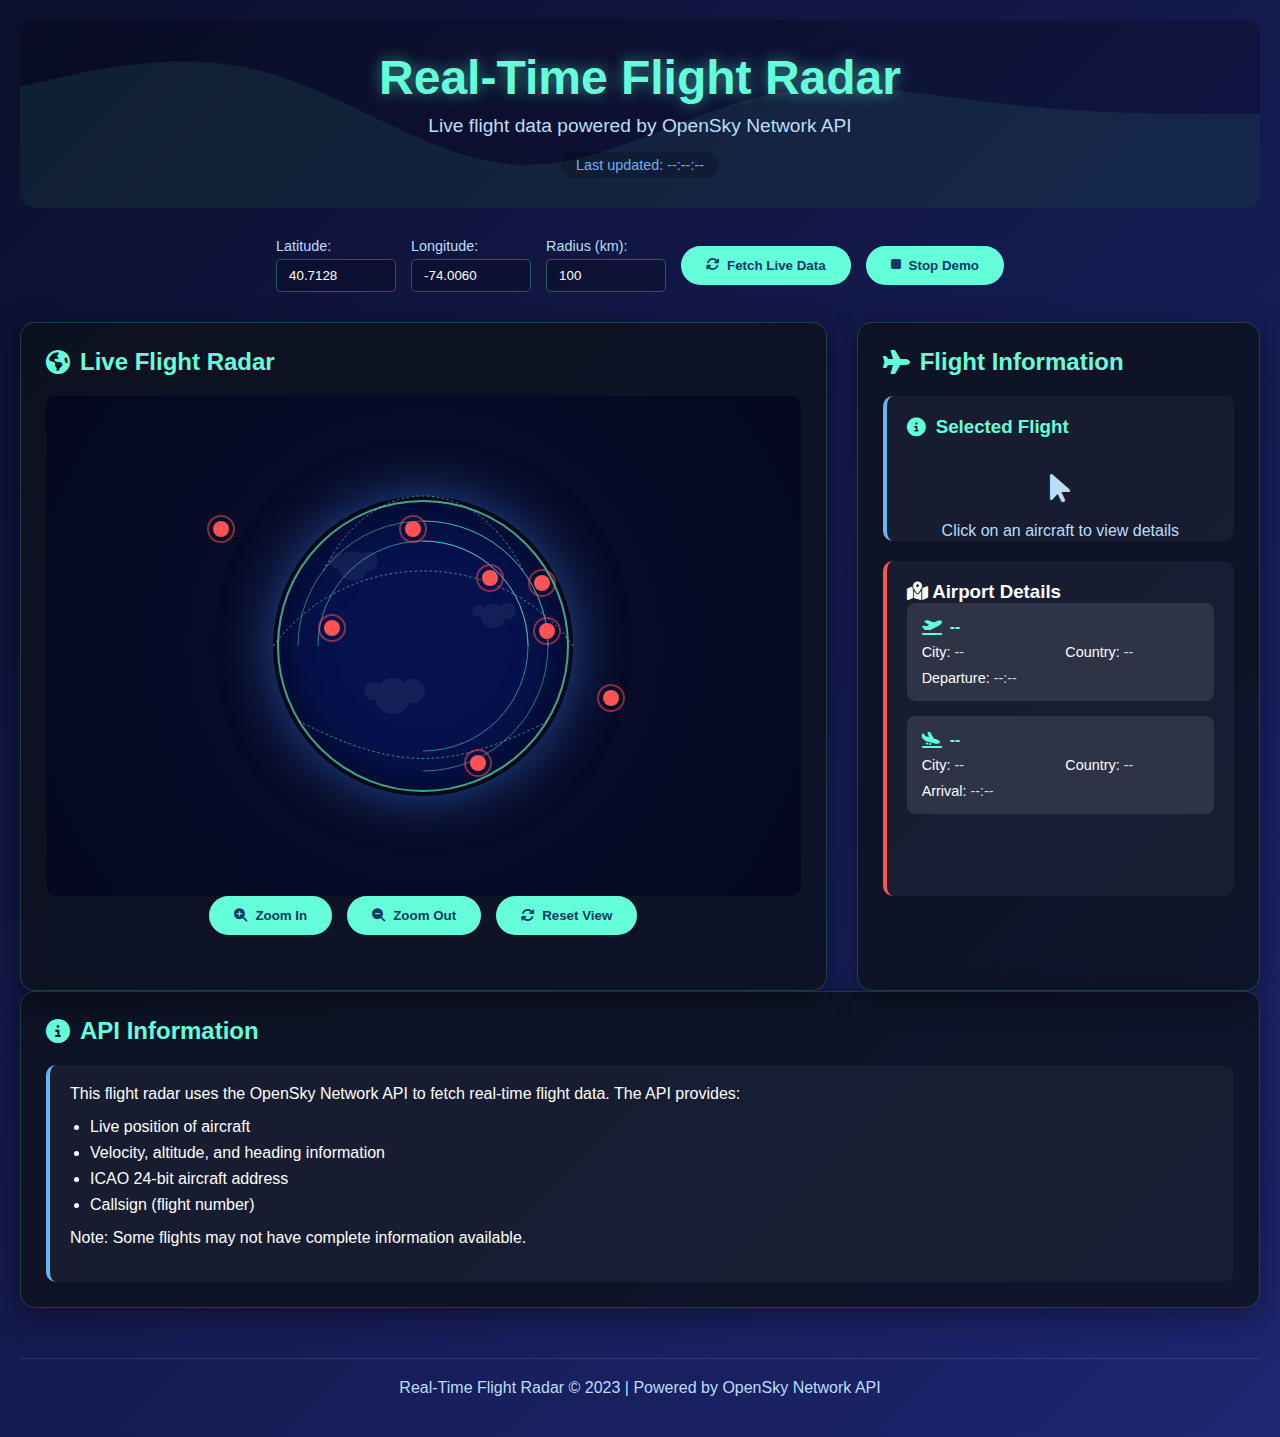
<file: docs/index.html>
<!DOCTYPE html>
<html lang="en">
<head>
    <meta charset="UTF-8">
    <meta name="viewport" content="width=device-width, initial-scale=1.0">
    <title>Real-Time Flight Radar</title>
    <link rel="stylesheet" href="styles.css">
    <link rel="stylesheet" href="https://cdnjs.cloudflare.com/ajax/libs/font-awesome/6.4.0/css/all.min.css">
</head>
<body>
    <div class="container">
        <header>
            <h1>Real-Time Flight Radar</h1>
            <p class="subtitle">Live flight data powered by OpenSky Network API</p>
            <div class="last-updated" id="last-updated">Last updated: --:--:--</div>
        </header>
        
        <div class="controls">
            <div class="control-group">
                <label for="latitude">Latitude:</label>
                <input type="number" id="latitude" value="40.7128" step="0.0001">
            </div>
            <div class="control-group">
                <label for="longitude">Longitude:</label>
                <input type="number" id="longitude" value="-74.0060" step="0.0001">
            </div>
            <div class="control-group">
                <label for="radius">Radius (km):</label>
                <input type="number" id="radius" value="100" min="10" max="500">
            </div>
            <button class="btn" id="fetch-data"><i class="fas fa-sync-alt"></i> Fetch Live Data</button>
            <button class="btn" id="demo-mode"><i class="fas fa-play"></i> Demo Mode</button>
        </div>
        
        <div class="main-content">
            <div class="card">
                <h2 class="card-title"><i class="fas fa-globe-americas"></i> Live Flight Radar</h2>
                <div class="globe-container">
                    <div class="globe">
                        <div class="clouds"></div>
                    </div>
                    <div class="flight-path">
                        <svg width="100%" height="100%" viewBox="0 0 1000 1000">
                            <path class="path" d="M300,350 C400,150 600,150 700,350" />
                            <path class="path" d="M200,500 C350,300 650,300 800,500" />
                            <path class="path" d="M250,650 C450,750 550,750 750,650" />
                        </svg>
                    </div>
                    <div class="map-overlay" id="map-overlay">
                        <!-- Flights will be added here dynamically -->
                    </div>
                </div>
                
                <div class="controls">
                    <button class="btn" id="zoom-in"><i class="fas fa-search-plus"></i> Zoom In</button>
                    <button class="btn" id="zoom-out"><i class="fas fa-search-minus"></i> Zoom Out</button>
                    <button class="btn" id="reset-view"><i class="fas fa-sync"></i> Reset View</button>
                </div>
            </div>
            
            <div class="card">
                <h2 class="card-title"><i class="fas fa-plane"></i> Flight Information</h2>
                <div class="info-panel">
                    <div class="flight-info">
                        <h3><i class="fas fa-info-circle"></i> Selected Flight</h3>
                        <div class="no-selection" id="no-selection">
                            <p><i class="fas fa-mouse-pointer fa-2x"></i><br><br>Click on an aircraft to view details</p>
                        </div>
                        <div id="flight-details" style="display: none;">
                            <div class="info-grid">
                                <div class="info-item">
                                    <div class="info-label">Flight Number</div>
                                    <div class="info-value" id="flight-number">--</div>
                                </div>
                                <div class="info-item">
                                    <div class="info-label">Speed</div>
                                    <div class="info-value" id="flight-speed">-- km/h</div>
                                </div>
                                <div class="info-item">
                                    <div class="info-label">Altitude</div>
                                    <div class="info-value" id="flight-altitude">-- m</div>
                                </div>
                                <div class="info-item">
                                    <div class="info-label">Aircraft</div>
                                    <div class="info-value" id="flight-aircraft">--</div>
                                </div>
                                <div class="info-item">
                                    <div class="info-label">Origin</div>
                                    <div class="info-value" id="flight-origin">--</div>
                                </div>
                                <div class="info-item">
                                    <div class="info-label">Destination</div>
                                    <div class="info-value" id="flight-destination">--</div>
                                </div>
                                <div class="info-item">
                                    <div class="info-label">Vertical Rate</div>
                                    <div class="info-value" id="flight-vertical">-- m/s</div>
                                </div>
                                <div class="info-item">
                                    <div class="info-label">Heading</div>
                                    <div class="info-value" id="flight-heading">--°</div>
                                </div>
                            </div>
                        </div>
                    </div>
                    
                    <div class="airport-info">
                        <h3><i class="fas fa-map-marked-alt"></i> Airport Details</h3>
                        <div id="airport-details">
                            <div class="airport">
                                <div class="airport-name"><i class="fas fa-plane-departure"></i> <span id="origin-airport">--</span></div>
                                <div class="airport-details">
                                    <div class="detail-item">City: <span class="detail-value" id="origin-city">--</span></div>
                                    <div class="detail-item">Country: <span class="detail-value" id="origin-country">--</span></div>
                                    <div class="detail-item">Departure: <span class="detail-value" id="origin-time">--:--</span></div>
                                </div>
                            </div>
                            <div class="airport">
                                <div class="airport-name"><i class="fas fa-plane-arrival"></i> <span id="destination-airport">--</span></div>
                                <div class="airport-details">
                                    <div class="detail-item">City: <span class="detail-value" id="destination-city">--</span></div>
                                    <div class="detail-item">Country: <span class="detail-value" id="destination-country">--</span></div>
                                    <div class="detail-item">Arrival: <span class="detail-value" id="destination-time">--:--</span></div>
                                </div>
                            </div>
                        </div>
                    </div>
                </div>
            </div>
        </div>
        
        <div class="card">
            <h2 class="card-title"><i class="fas fa-info-circle"></i> API Information</h2>
            <div class="api-info">
                <p>This flight radar uses the OpenSky Network API to fetch real-time flight data. The API provides:</p>
                <ul>
                    <li>Live position of aircraft</li>
                    <li>Velocity, altitude, and heading information</li>
                    <li>ICAO 24-bit aircraft address</li>
                    <li>Callsign (flight number)</li>
                </ul>
                <p>Note: Some flights may not have complete information available.</p>
            </div>
        </div>
        
        <footer>
            <p>Real-Time Flight Radar &copy; 2023 | Powered by OpenSky Network API</p>
        </footer>
    </div>

    <script src="script.js"></script>
</body>
</html>
</file>
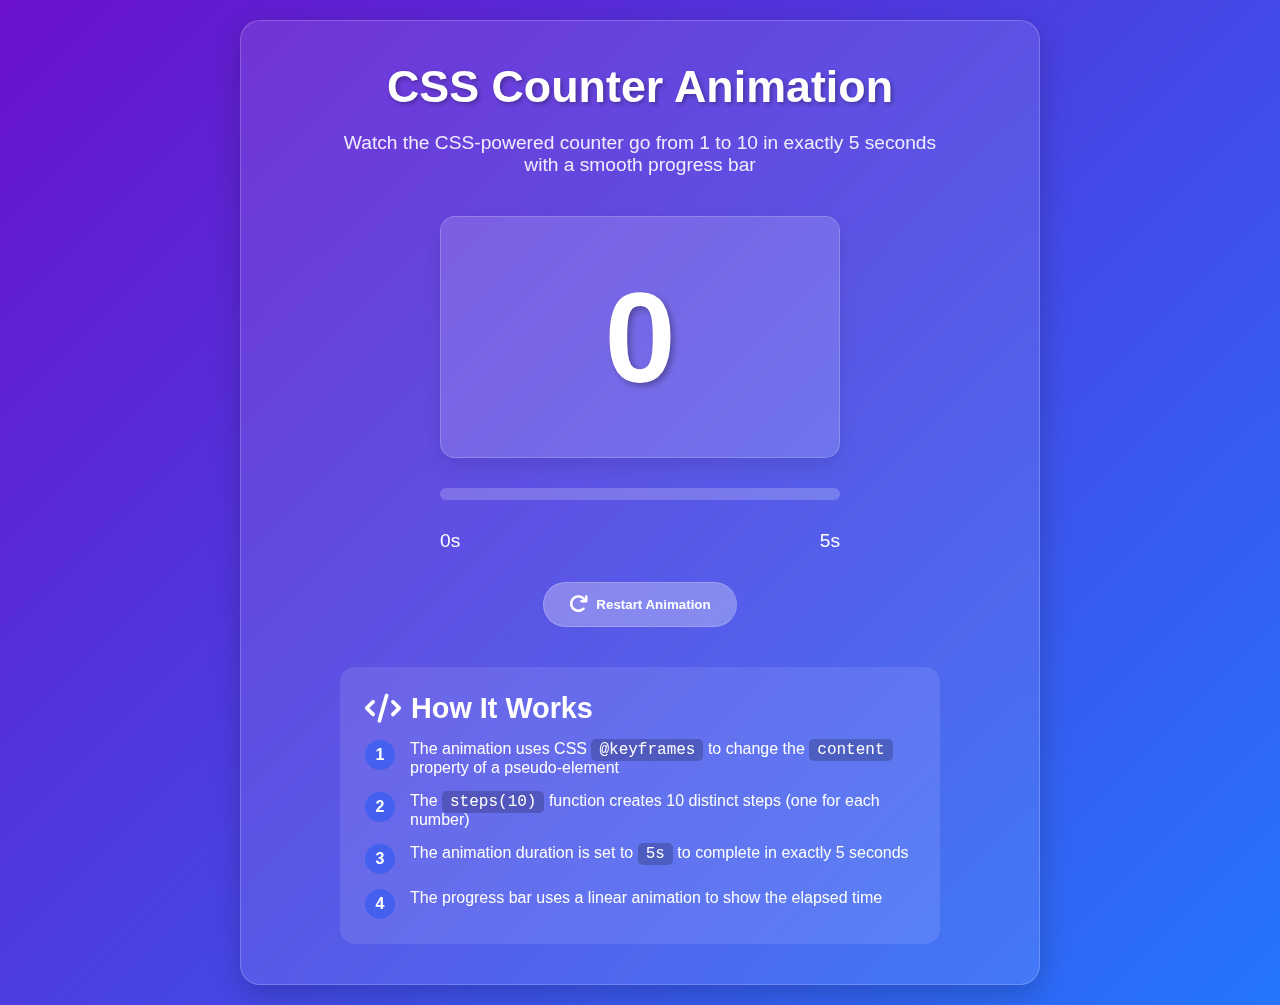
<file: contar-1-a-10.html>
<!DOCTYPE html>
<html lang="en">
<head>
    <meta charset="UTF-8">
    <meta name="viewport" content="width=device-width, initial-scale=1.0">
    <title>CSS Counter 1 to 10</title>
    <link rel="stylesheet" href="https://cdnjs.cloudflare.com/ajax/libs/font-awesome/6.4.0/css/all.min.css">
    <style>
        * {
            margin: 0;
            padding: 0;
            box-sizing: border-box;
            font-family: 'Segoe UI', Tahoma, Geneva, Verdana, sans-serif;
        }
        
        body {
            background: linear-gradient(135deg, #6a11cb 0%, #2575fc 100%);
            color: white;
            min-height: 100vh;
            display: flex;
            flex-direction: column;
            justify-content: center;
            align-items: center;
            padding: 20px;
            text-align: center;
        }
        
        .container {
            max-width: 800px;
            width: 100%;
            background: rgba(255, 255, 255, 0.1);
            border-radius: 20px;
            padding: 40px;
            box-shadow: 0 10px 30px rgba(0, 0, 0, 0.2);
            backdrop-filter: blur(10px);
            border: 1px solid rgba(255, 255, 255, 0.2);
        }
        
        h1 {
            font-size: 2.8rem;
            margin-bottom: 20px;
            text-shadow: 2px 2px 4px rgba(0, 0, 0, 0.3);
        }
        
        .subtitle {
            font-size: 1.2rem;
            margin-bottom: 40px;
            color: rgba(255, 255, 255, 0.9);
            max-width: 600px;
            margin-left: auto;
            margin-right: auto;
        }
        
        .counter-box {
            background: rgba(255, 255, 255, 0.15);
            border-radius: 15px;
            padding: 30px;
            margin: 30px auto;
            max-width: 400px;
            box-shadow: 0 8px 20px rgba(0, 0, 0, 0.1);
            border: 1px solid rgba(255, 255, 255, 0.2);
        }
        
        .counter {
            font-size: 8rem;
            font-weight: 800;
            color: white;
            text-shadow: 3px 3px 6px rgba(0, 0, 0, 0.3);
            height: 180px;
            display: flex;
            align-items: center;
            justify-content: center;
            position: relative;
        }
        
        .counter::before {
            content: "0";
            animation: count 5s steps(10) infinite;
        }
        
        @keyframes count {
            0% { content: "0"; }
            10% { content: "1"; }
            20% { content: "2"; }
            30% { content: "3"; }
            40% { content: "4"; }
            50% { content: "5"; }
            60% { content: "6"; }
            70% { content: "7"; }
            80% { content: "8"; }
            90% { content: "9"; }
            100% { content: "10"; }
        }
        
        .progress-bar {
            height: 12px;
            background: rgba(255, 255, 255, 0.2);
            border-radius: 10px;
            margin: 30px auto;
            max-width: 400px;
            overflow: hidden;
        }
        
        .progress {
            height: 100%;
            width: 0%;
            background: linear-gradient(90deg, #ff9a9e 0%, #fad0c4 99%, #fad0c4 100%);
            border-radius: 10px;
            animation: progress 5s linear infinite;
        }
        
        @keyframes progress {
            0% { width: 0%; }
            100% { width: 100%; }
        }
        
        .timer-text {
            font-size: 1.2rem;
            margin: 15px 0;
            display: flex;
            justify-content: space-between;
            max-width: 400px;
            margin-left: auto;
            margin-right: auto;
        }
        
        .info-box {
            background: rgba(255, 255, 255, 0.1);
            border-radius: 15px;
            padding: 25px;
            margin-top: 40px;
            text-align: left;
            max-width: 600px;
            margin-left: auto;
            margin-right: auto;
        }
        
        h2 {
            font-size: 1.8rem;
            margin-bottom: 15px;
            display: flex;
            align-items: center;
            gap: 10px;
        }
        
        .instructions {
            display: grid;
            gap: 15px;
        }
        
        .step {
            display: flex;
            gap: 15px;
            align-items: flex-start;
        }
        
        .step-number {
            background: #4361ee;
            color: white;
            width: 30px;
            height: 30px;
            border-radius: 50%;
            display: flex;
            align-items: center;
            justify-content: center;
            flex-shrink: 0;
            font-weight: 700;
        }
        
        .controls {
            display: flex;
            gap: 15px;
            justify-content: center;
            margin-top: 30px;
            flex-wrap: wrap;
        }
        
        .btn {
            background: rgba(255, 255, 255, 0.2);
            color: white;
            border: none;
            padding: 12px 25px;
            border-radius: 50px;
            cursor: pointer;
            font-weight: 600;
            transition: all 0.3s;
            display: inline-flex;
            align-items: center;
            gap: 8px;
            backdrop-filter: blur(5px);
            border: 1px solid rgba(255, 255, 255, 0.2);
        }
        
        .btn:hover {
            background: rgba(255, 255, 255, 0.3);
            transform: translateY(-2px);
            box-shadow: 0 5px 15px rgba(0, 0, 0, 0.2);
        }
        
        .btn i {
            font-size: 1.2rem;
        }
        
        .highlight {
            color: #ffb7c5;
            font-weight: 600;
        }
        
        code {
            background: rgba(0, 0, 0, 0.2);
            padding: 2px 8px;
            border-radius: 5px;
            font-family: 'Fira Code', monospace;
        }
        
        @media (max-width: 600px) {
            h1 {
                font-size: 2.2rem;
            }
            
            .counter {
                font-size: 6rem;
                height: 150px;
            }
            
            .container {
                padding: 25px;
            }
        }
    </style>
</head>
<body>
    <div class="container">
        <h1>CSS Counter Animation</h1>
        <p class="subtitle">Watch the CSS-powered counter go from 1 to 10 in exactly 5 seconds with a smooth progress bar</p>
        
        <div class="counter-box">
            <div class="counter"></div>
        </div>
        
        <div class="progress-bar">
            <div class="progress"></div>
        </div>
        
        <div class="timer-text">
            <span>0s</span>
            <span>5s</span>
        </div>
        
        <div class="controls">
            <button class="btn" onclick="location.reload()">
                <i class="fas fa-redo"></i> Restart Animation
            </button>
        </div>
        
        <div class="info-box">
            <h2><i class="fas fa-code"></i> How It Works</h2>
            <div class="instructions">
                <div class="step">
                    <div class="step-number">1</div>
                    <div class="step-content">
                        The animation uses CSS <code>@keyframes</code> to change the <code>content</code> property of a pseudo-element
                    </div>
                </div>
                <div class="step">
                    <div class="step-number">2</div>
                    <div class="step-content">
                        The <code>steps(10)</code> function creates 10 distinct steps (one for each number)
                    </div>
                </div>
                <div class="step">
                    <div class="step-number">3</div>
                    <div class="step-content">
                        The animation duration is set to <code>5s</code> to complete in exactly 5 seconds
                    </div>
                </div>
                <div class="step">
                    <div class="step-number">4</div>
                    <div class="step-content">
                        The progress bar uses a linear animation to show the elapsed time
                    </div>
                </div>
            </div>
        </div>
    </div>

    <script>
        // Simple script to restart animation on button click
        document.querySelector('.btn').addEventListener('click', function() {
            // Restart counter animation
            const counter = document.querySelector('.counter');
            counter.style.animation = 'none';
            void counter.offsetWidth; // Trigger reflow
            counter.style.animation = null;
            
            // Restart progress bar animation
            const progress = document.querySelector('.progress');
            progress.style.animation = 'none';
            void progress.offsetWidth; // Trigger reflow
            progress.style.animation = null;
        });
    </script>
</body>
</html>
</file>
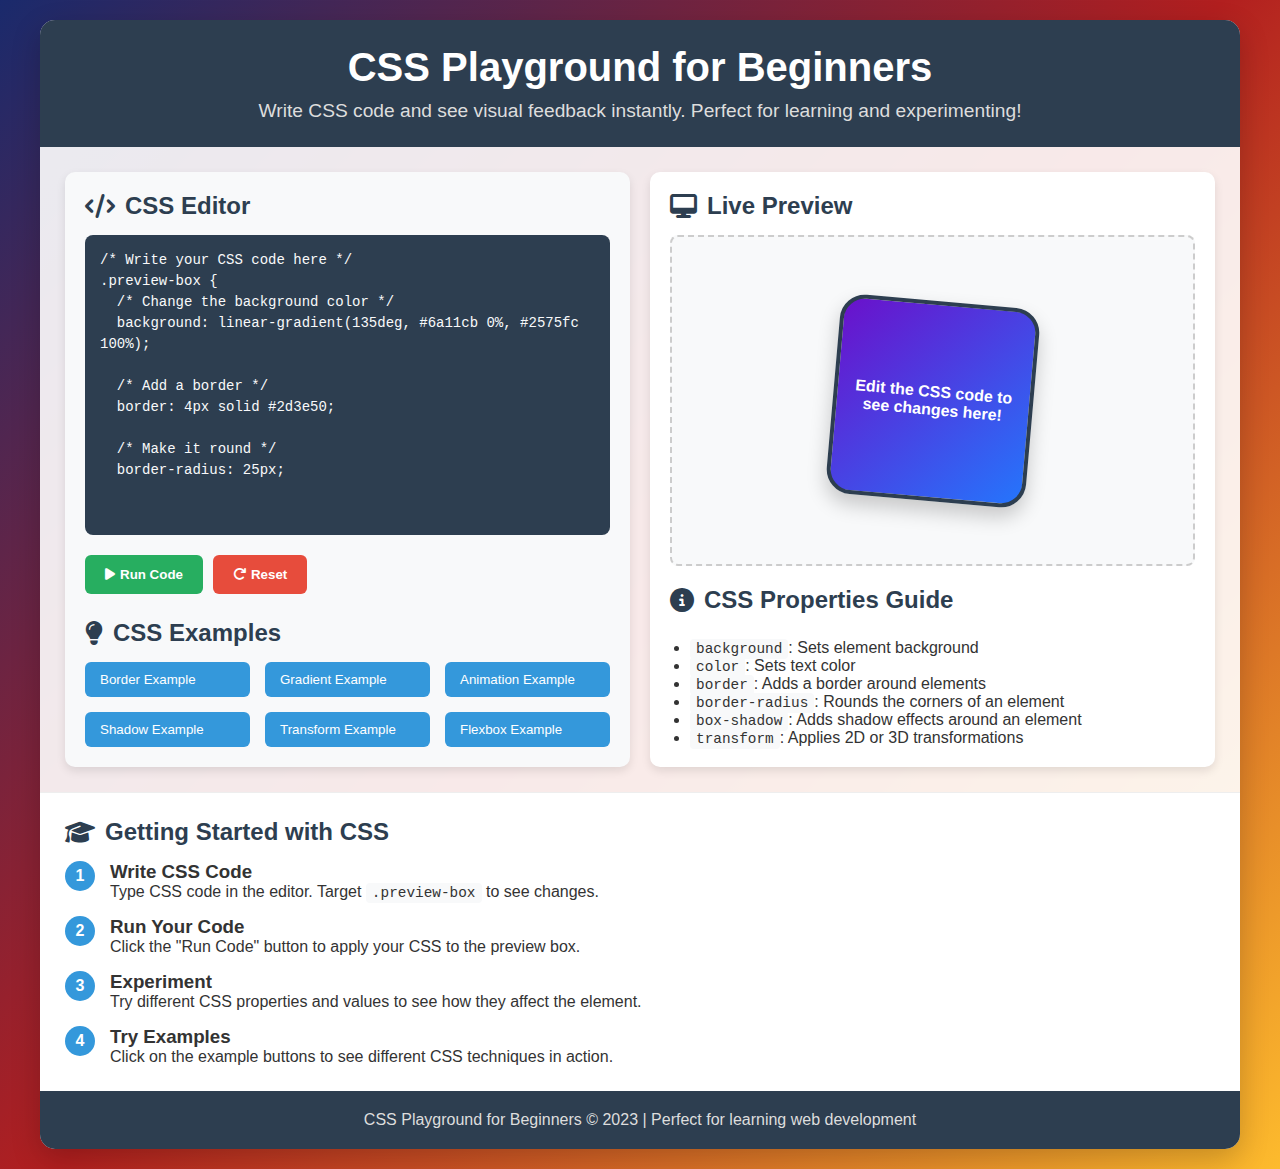
<file: github-visualizer.html>
<!DOCTYPE html>
<html lang="en">
<head>
    <meta charset="UTF-8">
    <meta name="viewport" content="width=device-width, initial-scale=1.0">
    <title>CSS Playground for Beginners</title>
    <link rel="stylesheet" href="https://cdnjs.cloudflare.com/ajax/libs/font-awesome/6.4.0/css/all.min.css">
    <style>
        * {
            margin: 0;
            padding: 0;
            box-sizing: border-box;
            font-family: 'Segoe UI', Tahoma, Geneva, Verdana, sans-serif;
        }
        
        body {
            background: linear-gradient(135deg, #1a2a6c, #b21f1f, #fdbb2d);
            color: #333;
            min-height: 100vh;
            padding: 20px;
        }
        
        .container {
            max-width: 1200px;
            margin: 0 auto;
            background: rgba(255, 255, 255, 0.9);
            border-radius: 15px;
            overflow: hidden;
            box-shadow: 0 10px 30px rgba(0, 0, 0, 0.2);
        }
        
        header {
            background: #2d3e50;
            color: white;
            padding: 25px;
            text-align: center;
        }
        
        h1 {
            font-size: 2.5rem;
            margin-bottom: 10px;
        }
        
        .subtitle {
            font-size: 1.2rem;
            color: #ddd;
            max-width: 800px;
            margin: 0 auto;
        }
        
        .main-content {
            display: grid;
            grid-template-columns: 1fr 1fr;
            gap: 20px;
            padding: 25px;
        }
        
        @media (max-width: 900px) {
            .main-content {
                grid-template-columns: 1fr;
            }
        }
        
        .editor-panel {
            background: #f8f9fa;
            border-radius: 10px;
            padding: 20px;
            box-shadow: 0 4px 10px rgba(0, 0, 0, 0.1);
        }
        
        .panel-title {
            font-size: 1.5rem;
            margin-bottom: 15px;
            color: #2d3e50;
            display: flex;
            align-items: center;
            gap: 10px;
        }
        
        .code-editor {
            min-height: 300px;
            background: #2d3e50;
            border-radius: 8px;
            padding: 15px;
            font-family: 'Fira Code', monospace;
            overflow: auto;
        }
        
        .code-area {
            width: 100%;
            min-height: 250px;
            background: transparent;
            color: #f8f9fa;
            border: none;
            resize: none;
            font-family: 'Fira Code', monospace;
            font-size: 14px;
            line-height: 1.5;
            outline: none;
        }
        
        .preview-panel {
            background: #fff;
            border-radius: 10px;
            padding: 20px;
            box-shadow: 0 4px 10px rgba(0, 0, 0, 0.1);
            display: flex;
            flex-direction: column;
        }
        
        .preview-area {
            flex: 1;
            background: #f8f9fa;
            border-radius: 8px;
            padding: 20px;
            border: 2px dashed #ccc;
            display: flex;
            align-items: center;
            justify-content: center;
            min-height: 300px;
        }
        
        .preview-box {
            width: 200px;
            height: 200px;
            background: linear-gradient(135deg, #6a11cb 0%, #2575fc 100%);
            border-radius: 10px;
            display: flex;
            align-items: center;
            justify-content: center;
            color: white;
            font-weight: bold;
            text-align: center;
            padding: 15px;
            transition: all 0.3s ease;
            box-shadow: 0 5px 15px rgba(0, 0, 0, 0.1);
        }
        
        .controls {
            display: flex;
            gap: 10px;
            margin-top: 20px;
            flex-wrap: wrap;
        }
        
        .btn {
            background: #2d3e50;
            color: white;
            border: none;
            padding: 12px 20px;
            border-radius: 6px;
            cursor: pointer;
            font-weight: 600;
            transition: background 0.3s;
            display: inline-flex;
            align-items: center;
            gap: 5px;
        }
        
        .btn:hover {
            background: #1a252f;
        }
        
        .btn-run {
            background: #27ae60;
        }
        
        .btn-run:hover {
            background: #219653;
        }
        
        .btn-reset {
            background: #e74c3c;
        }
        
        .btn-reset:hover {
            background: #c0392b;
        }
        
        .examples {
            margin-top: 25px;
        }
        
        .examples-grid {
            display: grid;
            grid-template-columns: repeat(3, 1fr);
            gap: 15px;
            margin-top: 15px;
        }
        
        @media (max-width: 600px) {
            .examples-grid {
                grid-template-columns: 1fr;
            }
        }
        
        .example-btn {
            background: #3498db;
            color: white;
            border: none;
            padding: 10px 15px;
            border-radius: 6px;
            cursor: pointer;
            text-align: left;
            transition: background 0.3s;
        }
        
        .example-btn:hover {
            background: #2980b9;
        }
        
        .instructions {
            background: #fff;
            padding: 25px;
            border-top: 1px solid #eee;
        }
        
        .instructions h2 {
            color: #2d3e50;
            margin-bottom: 15px;
            display: flex;
            align-items: center;
            gap: 10px;
        }
        
        .steps {
            display: grid;
            gap: 15px;
        }
        
        .step {
            display: flex;
            gap: 15px;
            align-items: flex-start;
        }
        
        .step-number {
            background: #3498db;
            color: white;
            width: 30px;
            height: 30px;
            border-radius: 50%;
            display: flex;
            align-items: center;
            justify-content: center;
            flex-shrink: 0;
            font-weight: 700;
        }
        
        .step-content {
            flex: 1;
        }
        
        footer {
            text-align: center;
            padding: 20px;
            background: #2d3e50;
            color: #ddd;
        }
        
        .highlight {
            color: #e74c3c;
            font-weight: 600;
        }
        
        code {
            background: #f8f9fa;
            padding: 2px 6px;
            border-radius: 4px;
            font-family: 'Fira Code', monospace;
            font-size: 0.9em;
        }
    </style>
</head>
<body>
    <div class="container">
        <header>
            <h1>CSS Playground for Beginners</h1>
            <p class="subtitle">Write CSS code and see visual feedback instantly. Perfect for learning and experimenting!</p>
        </header>
        
        <div class="main-content">
            <div class="editor-panel">
                <h2 class="panel-title"><i class="fas fa-code"></i> CSS Editor</h2>
                <div class="code-editor">
                    <textarea class="code-area" id="css-input">/* Write your CSS code here */
.preview-box {
  /* Change the background color */
  background: linear-gradient(135deg, #6a11cb 0%, #2575fc 100%);
  
  /* Add a border */
  border: 4px solid #2d3e50;
  
  /* Make it round */
  border-radius: 25px;
  
  /* Add a shadow */
  box-shadow: 0 10px 20px rgba(0, 0, 0, 0.2);
  
  /* Rotate slightly */
  transform: rotate(5deg);
}

/* Add a hover effect */
.preview-box:hover {
  transform: scale(1.05) rotate(0deg);
}</textarea>
                </div>
                <div class="controls">
                    <button class="btn btn-run" id="run-btn"><i class="fas fa-play"></i> Run Code</button>
                    <button class="btn btn-reset" id="reset-btn"><i class="fas fa-redo"></i> Reset</button>
                </div>
                
                <div class="examples">
                    <h3 class="panel-title"><i class="fas fa-lightbulb"></i> CSS Examples</h3>
                    <div class="examples-grid">
                        <button class="example-btn" data-example="border">Border Example</button>
                        <button class="example-btn" data-example="gradient">Gradient Example</button>
                        <button class="example-btn" data-example="animation">Animation Example</button>
                        <button class="example-btn" data-example="shadow">Shadow Example</button>
                        <button class="example-btn" data-example="transform">Transform Example</button>
                        <button class="example-btn" data-example="flexbox">Flexbox Example</button>
                    </div>
                </div>
            </div>
            
            <div class="preview-panel">
                <h2 class="panel-title"><i class="fas fa-desktop"></i> Live Preview</h2>
                <div class="preview-area">
                    <div class="preview-box" id="preview-box">
                        Edit the CSS code to see changes here!
                    </div>
                </div>
                
                <h3 class="panel-title" style="margin-top: 20px;"><i class="fas fa-info-circle"></i> CSS Properties Guide</h3>
                <ul style="margin-left: 20px; margin-top: 10px;">
                    <li><code>background</code>: Sets element background</li>
                    <li><code>color</code>: Sets text color</li>
                    <li><code>border</code>: Adds a border around elements</li>
                    <li><code>border-radius</code>: Rounds the corners of an element</li>
                    <li><code>box-shadow</code>: Adds shadow effects around an element</li>
                    <li><code>transform</code>: Applies 2D or 3D transformations</li>
                </ul>
            </div>
        </div>
        
        <div class="instructions">
            <h2><i class="fas fa-graduation-cap"></i> Getting Started with CSS</h2>
            <div class="steps">
                <div class="step">
                    <div class="step-number">1</div>
                    <div class="step-content">
                        <h3>Write CSS Code</h3>
                        <p>Type CSS code in the editor. Target <code>.preview-box</code> to see changes.</p>
                    </div>
                </div>
                <div class="step">
                    <div class="step-number">2</div>
                    <div class="step-content">
                        <h3>Run Your Code</h3>
                        <p>Click the "Run Code" button to apply your CSS to the preview box.</p>
                    </div>
                </div>
                <div class="step">
                    <div class="step-number">3</div>
                    <div class="step-content">
                        <h3>Experiment</h3>
                        <p>Try different CSS properties and values to see how they affect the element.</p>
                    </div>
                </div>
                <div class="step">
                    <div class="step-number">4</div>
                    <div class="step-content">
                        <h3>Try Examples</h3>
                        <p>Click on the example buttons to see different CSS techniques in action.</p>
                    </div>
                </div>
            </div>
        </div>
        
        <footer>
            <p>CSS Playground for Beginners &copy; 2023 | Perfect for learning web development</p>
        </footer>
    </div>

    <script>
        document.getElementById('run-btn').addEventListener('click', function() {
            const cssCode = document.getElementById('css-input').value;
            const previewBox = document.getElementById('preview-box');
            
            try {
                // Remove any previously added style elements
                const existingStyle = document.getElementById('custom-style');
                if (existingStyle) {
                    existingStyle.remove();
                }
                
                // Create a new style element
                const style = document.createElement('style');
                style.id = 'custom-style';
                style.textContent = cssCode;
                document.head.appendChild(style);
            } catch (error) {
                console.error('Error applying CSS:', error);
            }
        });
        
        document.getElementById('reset-btn').addEventListener('click', function() {
            document.getElementById('css-input').value = `/* Write your CSS code here */
.preview-box {
  /* Change the background color */
  background: linear-gradient(135deg, #6a11cb 0%, #2575fc 100%);
  
  /* Add a border */
  border: 4px solid #2d3e50;
  
  /* Make it round */
  border-radius: 25px;
  
  /* Add a shadow */
  box-shadow: 0 10px 20px rgba(0, 0, 0, 0.2);
  
  /* Rotate slightly */
  transform: rotate(5deg);
}

/* Add a hover effect */
.preview-box:hover {
  transform: scale(1.05) rotate(0deg);
}`;
            
            // Remove any custom styles
            const existingStyle = document.getElementById('custom-style');
            if (existingStyle) {
                existingStyle.remove();
            }
        });
        
        // Add example CSS codes
        const examples = {
            border: `.preview-box {
  background: #f39c12;
  border: 10px dashed #8e44ad;
  border-radius: 50%;
  color: #2c3e50;
  font-size: 18px;
}`,
            gradient: `.preview-box {
  background: linear-gradient(45deg, #ff9a9e 0%, #fad0c4 99%, #fad0c4 100%);
  border: none;
  border-radius: 15px;
  color: #fff;
  text-shadow: 1px 1px 3px rgba(0, 0, 0, 0.3);
}`,
            animation: `.preview-box {
  background: #3498db;
  border-radius: 10px;
  animation: pulse 2s infinite;
}

@keyframes pulse {
  0% { transform: scale(1); }
  50% { transform: scale(1.1); }
  100% { transform: scale(1); }
}`,
            shadow: `.preview-box {
  background: #ecf0f1;
  color: #2c3e50;
  border: none;
  border-radius: 5px;
  box-shadow: 0 15px 25px rgba(0, 0, 0, 0.2), 0 0 0 10px #34495e;
}`,
            transform: `.preview-box {
  background: #e74c3c;
  border: none;
  border-radius: 5px;
  transform: skewX(-20deg) rotate(10deg);
  color: white;
  font-weight: bold;
}`,
            flexbox: `.preview-box {
  background: #2ecc71;
  border: none;
  border-radius: 10px;
  display: flex;
  flex-direction: column;
  justify-content: center;
  align-items: center;
  color: white;
  font-size: 22px;
  line-height: 1.4;
}`
        };
        
        // Add event listeners to example buttons
        document.querySelectorAll('.example-btn').forEach(button => {
            button.addEventListener('click', function() {
                const exampleType = this.getAttribute('data-example');
                document.getElementById('css-input').value = examples[exampleType];
            });
        });
        
        // Run the initial code
        document.getElementById('run-btn').click();
    </script>
</body>
</html>
</file>
<file: docs/styles.css>
* {
    margin: 0;
    padding: 0;
    box-sizing: border-box;
    font-family: 'Segoe UI', Tahoma, Geneva, Verdana, sans-serif;
}

body {
    background: linear-gradient(135deg, #0c0f2d 0%, #1d2671 100%);
    color: white;
    min-height: 100vh;
    overflow-x: hidden;
}

.container {
    max-width: 1400px;
    margin: 0 auto;
    padding: 20px;
}

header {
    text-align: center;
    padding: 30px 0;
    margin-bottom: 30px;
    background: rgba(0, 0, 0, 0.2);
    border-radius: 15px;
    position: relative;
    overflow: hidden;
}

header::before {
    content: '';
    position: absolute;
    top: 0;
    left: 0;
    width: 100%;
    height: 100%;
    background: url('data:image/svg+xml;utf8,<svg xmlns="http://www.w3.org/2000/svg" viewBox="0 0 1440 320"><path fill="%2364ffda" fill-opacity="0.1" d="M0,128L48,117.3C96,107,192,85,288,112C384,139,480,213,576,218.7C672,224,768,160,864,138.7C960,117,1056,139,1152,149.3C1248,160,1344,160,1392,160L1440,160L1440,320L1392,320C1344,320,1248,320,1152,320C1056,320,960,320,864,320C768,320,672,320,576,320C480,320,384,320,288,320C192,320,96,320,48,320L0,320Z"></path></svg>');
    background-size: cover;
    background-position: center;
    z-index: -1;
}

h1 {
    font-size: 3rem;
    margin-bottom: 10px;
    color: #64ffda;
    text-shadow: 0 0 15px rgba(100, 255, 218, 0.5);
}

.subtitle {
    font-size: 1.2rem;
    color: #bbdefb;
    max-width: 600px;
    margin: 0 auto 15px;
}

.last-updated {
    font-size: 0.9rem;
    color: #64b5f6;
    background: rgba(0, 0, 0, 0.2);
    display: inline-block;
    padding: 5px 15px;
    border-radius: 20px;
}

.controls {
    display: flex;
    gap: 15px;
    margin-bottom: 30px;
    flex-wrap: wrap;
    justify-content: center;
    align-items: center;
}

.control-group {
    display: flex;
    flex-direction: column;
    gap: 5px;
}

.control-group label {
    font-size: 0.9rem;
    color: #bbdefb;
}

.control-group input {
    padding: 8px 12px;
    border-radius: 5px;
    border: 1px solid rgba(100, 255, 218, 0.3);
    background: rgba(0, 0, 0, 0.2);
    color: white;
    width: 120px;
}

.main-content {
    display: grid;
    grid-template-columns: 2fr 1fr;
    gap: 30px;
}

@media (max-width: 1100px) {
    .main-content {
        grid-template-columns: 1fr;
    }
}

.card {
    background: rgba(13, 17, 28, 0.8);
    border-radius: 15px;
    padding: 25px;
    box-shadow: 0 8px 30px rgba(0, 0, 0, 0.4);
    border: 1px solid rgba(100, 255, 218, 0.2);
}

.card-title {
    font-size: 1.5rem;
    margin-bottom: 20px;
    color: #64ffda;
    display: flex;
    align-items: center;
    gap: 10px;
}

/* Globe Styles */
.globe-container {
    position: relative;
    height: 500px;
    overflow: hidden;
    border-radius: 10px;
    background: radial-gradient(circle at center, #0a1030 0%, #050720 100%);
}

.globe {
    position: absolute;
    top: 50%;
    left: 50%;
    width: 300px;
    height: 300px;
    margin-top: -150px;
    margin-left: -150px;
    border-radius: 50%;
    background: url('data:image/svg+xml;utf8,<svg xmlns="http://www.w3.org/2000/svg" width="300" height="300"><circle cx="150" cy="150" r="145" fill="%2305124d" stroke="%2364ffda" stroke-width="2"/><path d="M150 5A145 145 0 0 1 150 295" stroke="%2364ffda" stroke-width="0.5" fill="none"/><path d="M150 25A125 125 0 0 1 150 275" stroke="%2364ffda" stroke-width="0.5" fill="none"/><path d="M150 45A105 105 0 0 1 150 255" stroke="%2364ffda" stroke-width="0.5" fill="none"/><path d="M5 150A145 145 0 0 1 295 150" stroke="%2364ffda" stroke-width="0.5" fill="none"/><path d="M25 150A125 125 0 0 1 275 150" stroke="%2364ffda" stroke-width="0.5" fill="none"/><path d="M45 150A105 105 0 0 1 255 150" stroke="%2364ffda" stroke-width="0.5" fill="none"/></svg>');
    background-size: cover;
    box-shadow: 0 0 50px rgba(59, 130, 246, 0.5), 
                inset 0 0 50px rgba(0, 0, 0, 0.8);
    animation: rotateGlobe 120s infinite linear;
}

@keyframes rotateGlobe {
    0% { transform: rotate(0deg); }
    100% { transform: rotate(360deg); }
}

.clouds {
    position: absolute;
    top: 0;
    left: 0;
    width: 100%;
    height: 100%;
    background: url('data:image/svg+xml;utf8,<svg xmlns="http://www.w3.org/2000/svg" width="300" height="300"><g fill="%23ffffff" opacity="0.1"><circle cx="80" cy="70" r="15"/><circle cx="95" cy="65" r="10"/><circle cx="65" cy="65" r="8"/><circle cx="220" cy="120" r="12"/><circle cx="235" cy="115" r="8"/><circle cx="205" cy="115" r="6"/><circle cx="120" cy="200" r="18"/><circle cx="140" cy="195" r="12"/><circle cx="100" cy="195" r="9"/></g></svg>');
    animation: rotateClouds 100s infinite linear;
    opacity: 0.6;
}

@keyframes rotateClouds {
    0% { transform: rotate(0deg); }
    100% { transform: rotate(360deg); }
}

.map-overlay {
    position: absolute;
    top: 0;
    left: 0;
    width: 100%;
    height: 100%;
}

.flight {
    position: absolute;
    width: 16px;
    height: 16px;
    background: #ff5252;
    border-radius: 50%;
    transform: translate(-50%, -50%);
    cursor: pointer;
    z-index: 10;
    transition: all 0.3s;
}

.flight::after {
    content: '';
    position: absolute;
    top: 50%;
    left: 50%;
    width: 24px;
    height: 24px;
    border-radius: 50%;
    border: 2px solid #ff5252;
    opacity: 0.5;
    transform: translate(-50%, -50%);
    animation: pulse 2s infinite;
}

.flight:hover {
    transform: translate(-50%, -50%) scale(1.5);
    z-index: 100;
}

.flight-path {
    position: absolute;
    top: 0;
    left: 0;
    width: 100%;
    height: 100%;
    pointer-events: none;
}

.path {
    stroke: #64ffda;
    stroke-width: 1;
    stroke-dasharray: 5;
    fill: none;
    animation: dash 20s linear infinite;
}

@keyframes dash {
    to {
        stroke-dashoffset: 1000;
    }
}

@keyframes pulse {
    0% {
        width: 20px;
        height: 20px;
        opacity: 0.5;
    }
    100% {
        width: 40px;
        height: 40px;
        opacity: 0;
    }
}

/* Plane Info Panel */
.info-panel {
    height: 500px;
    display: flex;
    flex-direction: column;
}

.flight-info {
    background: rgba(30, 35, 56, 0.6);
    padding: 20px;
    border-radius: 10px;
    margin-bottom: 20px;
    border-left: 4px solid #64b5f6;
}

.flight-info h3 {
    color: #64ffda;
    margin-bottom: 15px;
    display: flex;
    align-items: center;
    gap: 10px;
}

.info-grid {
    display: grid;
    grid-template-columns: 1fr 1fr;
    gap: 15px;
}

.info-item {
    background: rgba(255, 255, 255, 0.1);
    padding: 12px;
    border-radius: 8px;
}

.info-label {
    font-size: 0.8rem;
    color: #bbdefb;
    margin-bottom: 5px;
}

.info-value {
    font-size: 1.2rem;
    font-weight: 600;
    color: #64ffda;
}

.airport-info {
    background: rgba(30, 35, 56, 0.6);
    padding: 20px;
    border-radius: 10px;
    flex: 1;
    display: flex;
    flex-direction: column;
    border-left: 4px solid #ff5252;
}

.airport {
    background: rgba(255, 255, 255, 0.1);
    padding: 15px;
    border-radius: 8px;
    margin-bottom: 15px;
}

.airport:last-child {
    margin-bottom: 0;
}

.airport-name {
    font-weight: 600;
    color: #64ffda;
    margin-bottom: 8px;
    display: flex;
    align-items: center;
    gap: 8px;
}

.airport-details {
    display: grid;
    grid-template-columns: 1fr 1fr;
    gap: 10px;
}

.detail-item {
    font-size: 0.9rem;
}

.detail-value {
    color: #bbdefb;
}

.no-selection {
    display: flex;
    align-items: center;
    justify-content: center;
    height: 100%;
    color: #bbdefb;
    text-align: center;
}

.btn {
    background: #64ffda;
    color: #0d3a5f;
    border: none;
    padding: 12px 25px;
    border-radius: 30px;
    cursor: pointer;
    font-weight: 600;
    transition: all 0.3s;
    display: inline-flex;
    align-items: center;
    gap: 8px;
}

.btn:hover {
    background: #1de9b6;
    transform: translateY(-2px);
    box-shadow: 0 5px 15px rgba(0, 0, 0, 0.3);
}

.btn:disabled {
    background: #cccccc;
    cursor: not-allowed;
    transform: none;
    box-shadow: none;
}

.api-info {
    background: rgba(30, 35, 56, 0.6);
    padding: 20px;
    border-radius: 10px;
    margin-top: 15px;
    border-left: 4px solid #64b5f6;
}

.api-info p {
    margin-bottom: 15px;
}

.api-info ul {
    margin-left: 20px;
    margin-bottom: 15px;
}

.api-info li {
    margin-bottom: 8px;
}

footer {
    text-align: center;
    margin-top: 50px;
    padding: 20px;
    color: #bbdefb;
    border-top: 1px solid rgba(255, 255, 255, 0.1);
}

.loading {
    display: inline-block;
    width: 20px;
    height: 20px;
    border: 3px solid rgba(255,255,255,.3);
    border-radius: 50%;
    border-top-color: #64ffda;
    animation: spin 1s ease-in-out infinite;
}

@keyframes spin {
    to { transform: rotate(360deg); }
}

@media (max-width: 768px) {
    h1 {
        font-size: 2.2rem;
    }
    
    .globe-container {
        height: 350px;
    }
    
    .info-grid, .airport-details {
        grid-template-columns: 1fr;
    }
    
    .controls {
        flex-direction: column;
        align-items: stretch;
    }
    
    .control-group {
        width: 100%;
    }
    
    .control-group input {
        width: 100%;
    }
}
</file>
